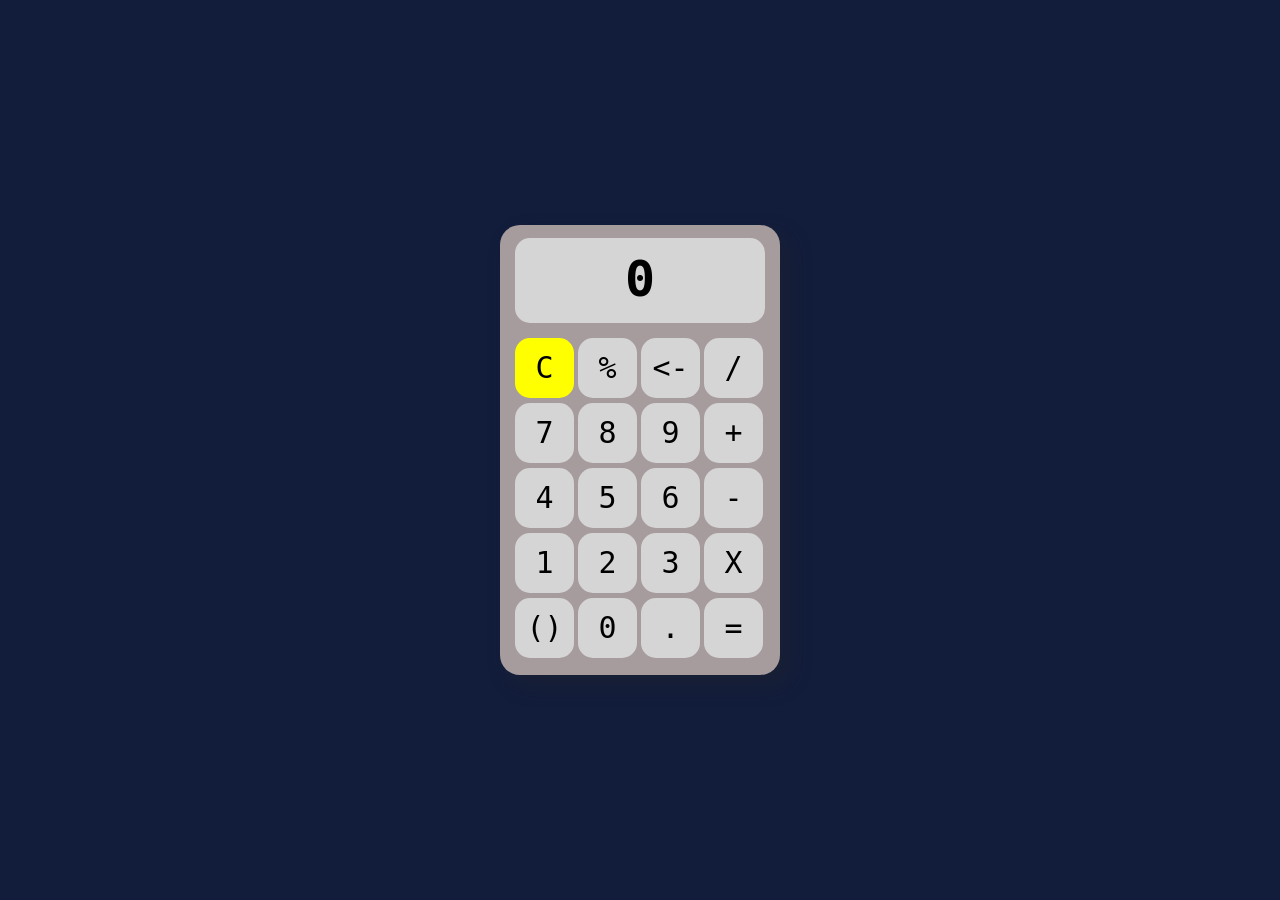
<file: index.html>
<!DOCTYPE html>

<html lang="en">
	<head>
        <meta charset="utf-8">
        <meta name="viewport" content="width=device-width, initial-scale=1">
        <link rel="stylesheet" href="design.css">
        
        <title>WyneCalc</title>
    </head>

	<body id="interface">
        <audio id="secretSong" src="springsnow.mp3" loop></audio>
        
        <div class="secret-message" id="secretMessage">
            <img id="pic" src="together.jpg">
            <h1 id="secrettext"> HAPPY MONTHSARY LOVEEE!!</h1>
        </div>

        <div id="hearts"></div>
        
        <div class="calc-parent">
            <div class="display">
                <h1 Id="calcInput">0</h1>
            </div>

            <div class="buttons">
                <button class="calcbuttons" id="button-clear">C</button>
                <button class="calcbuttons" id="button-%">%</button>
                <button class="calcbuttons" id="button-back">&lt;-</button>
                <button class="calcbuttons calcbuttonsOp" id="button-divide">/</button>

                <button class="calcbuttons" id="button-7">7</button>
                <button class="calcbuttons" id="button-8">8</button>
                <button class="calcbuttons" id="button-9">9</button>
                <button class="calcbuttons calcbuttonsOp" id="button-plus">+</button>

                <button class="calcbuttons" id="button-4">4</button>
                <button class="calcbuttons" id="button-5">5</button>
                <button class="calcbuttons" id="button-5">6</button>
                <button class="calcbuttons calcbuttonsOp" id="button-minus">-</button>

                <button class="calcbuttons" id="button-1">1</button>
                <button class="calcbuttons" id="button-2">2</button>
                <button class="calcbuttons" id="button-3">3</button>
                <button class="calcbuttons calcbuttonsOp" id="button-mul">X</button>

                <button class="calcbuttons" id="button-parentheses">()</button>
                <button class="calcbuttons" id="button-0">0</button>
                <button class="calcbuttons" id="button-dot">.</button>
                <button class="calcbuttons" id="button-equals">=</button>
            </div>
        </div>

        <script type="text/javascript" src="scrpt.js"></script>
    </body>
</html>
</file>
<file: design.css>
#interface {
    display: grid;
    place-items: center;
    min-height: 100vh;
    margin: 0;
    padding: 20px;
    box-sizing: border-box;
    background-color: rgb(18, 29, 60);
}

.calc-parent {
    border-radius: 20px;
    background-color: rgb(166, 155, 157);
    width: 280px;
    height: 450px;
    display: flex;
    justify-content: center;
    box-shadow: 10px 10px 20px 2px rgba(37, 37, 37, 0.321);
    flex-direction: column;
}

.display {
    display: flex;
    background-color: rgb(214, 213, 213);
    margin-left: 15px;
    height: 85px;
    width: 250px;
    border-radius: 15px;
    justify-content: center;
    margin-bottom: 15px;
    margin-top: 10px;
    overflow: hidden;
}

#calcInput {
    font-family: monospace;
    font-size: 50px;
    margin-top: 12px;
}

.calcbuttonsOp:hover,
.calcbuttons:hover {
    cursor: pointer;
    background-color: rgb(244, 243, 243);
}

.calcbuttons,
.calcbuttonsOp {
    background-color: rgb(214, 213, 213);
    font-size: 30px;
    font-family: monospace;
    width: 59px;
    height: 60px;
    border-radius: 15px;
    border-style: none;
    margin-right: 5px;
}

.buttons {
    padding: 0px;
    display: grid;
    grid-template-columns: repeat(4, 58px);
    gap: 5px;
    margin: 15px;
    margin-top: 0px;
}

#button-clear {
    background-color: yellow;
}

.secret-message {
    display: flex;
    flex-direction: column;
    justify-content: center;
    align-items: center;

    position: fixed;
    top: 50%;
    left: 50%;
    z-index: 30;

    width: 300px;
    height: 350px;

    padding: 20px;
    box-sizing: border-box;

    background: rgb(223, 223, 223);
    border-radius: 10px;

    box-shadow:
        rgba(0, 0, 0, 0.25) 0px 54px 55px,
        rgba(0, 0, 0, 0.12) 0px -12px 30px,
        rgba(0, 0, 0, 0.12) 0px 4px 6px,
        rgba(0, 0, 0, 0.17) 0px 12px 13px,
        rgba(0, 0, 0, 0.09) 0px -3px 5px;

    opacity: 0;
    transform: translate(-50%, -50%) scale(0.3);

    pointer-events: none;

    transition:
        opacity 0.4s ease,
        transform 0.4s cubic-bezier(.17,.67,.35,1.3);
}

.secret-message.show {
    opacity: 1;
    transform: translate(-50%, -50%) scale(1);
    pointer-events: auto;
}


#pic {
    width: 240px;
    height: 220px;
    object-fit: cover;
    margin-bottom: 10px;
}


#secrettext {
    font-size: 22px;
    margin-top: 10px;
    font-family: monospace;
    text-align: center;
}


/* Phone */
@media (max-width: 600px) {

    #interface {
        min-height: 100vh;
        height: auto;
        padding: 15px;
    }

    .calc-parent {
        width: 280px;
        height: 450px;
    }

    .display {
        width: 250px;
        height: 85px;
    }

    .buttons {
        grid-template-columns: repeat(4, 1fr);
        gap: 5px;
        margin: 15px;
        margin-top: 0;
    }

    .calcbuttons,
    .calcbuttonsOp {
        width: 100%;
        height: 60px;
        font-size: 28px;
        margin-right: 0;
    }

    #calcInput {
        font-size: 45px;
    }

     .secret-message {
        width: 300px;
        height: 350px;

        /* Scale the entire popup instead of changing its layout */
        transform: translate(-50%, -50%) scale(0.85);
    }

    .secret-message.show {
        transform: translate(-50%, -50%) scale(0.85);
    }

    #pic {
        width: 240px;
        height: 220px;
    }

    #secrettext {
        font-size: 22px;
    }
}

#hearts {
    position: fixed;
    top: 0;
    left: 0;
    width: 100%;
    height: 100%;
    pointer-events: none;
    overflow: hidden;
    z-index: 20;
}

.heart {
    position: absolute;
    top: -30px;
    font-size: 20px;
    animation: fall linear forwards;
}

@keyframes fall {
    0% {
        transform: translateY(-30px) rotate(0deg);
        opacity: 1;
    }

    100% {
        transform: translateY(100vh) rotate(360deg);
        opacity: 0;
    }
}
</file>
